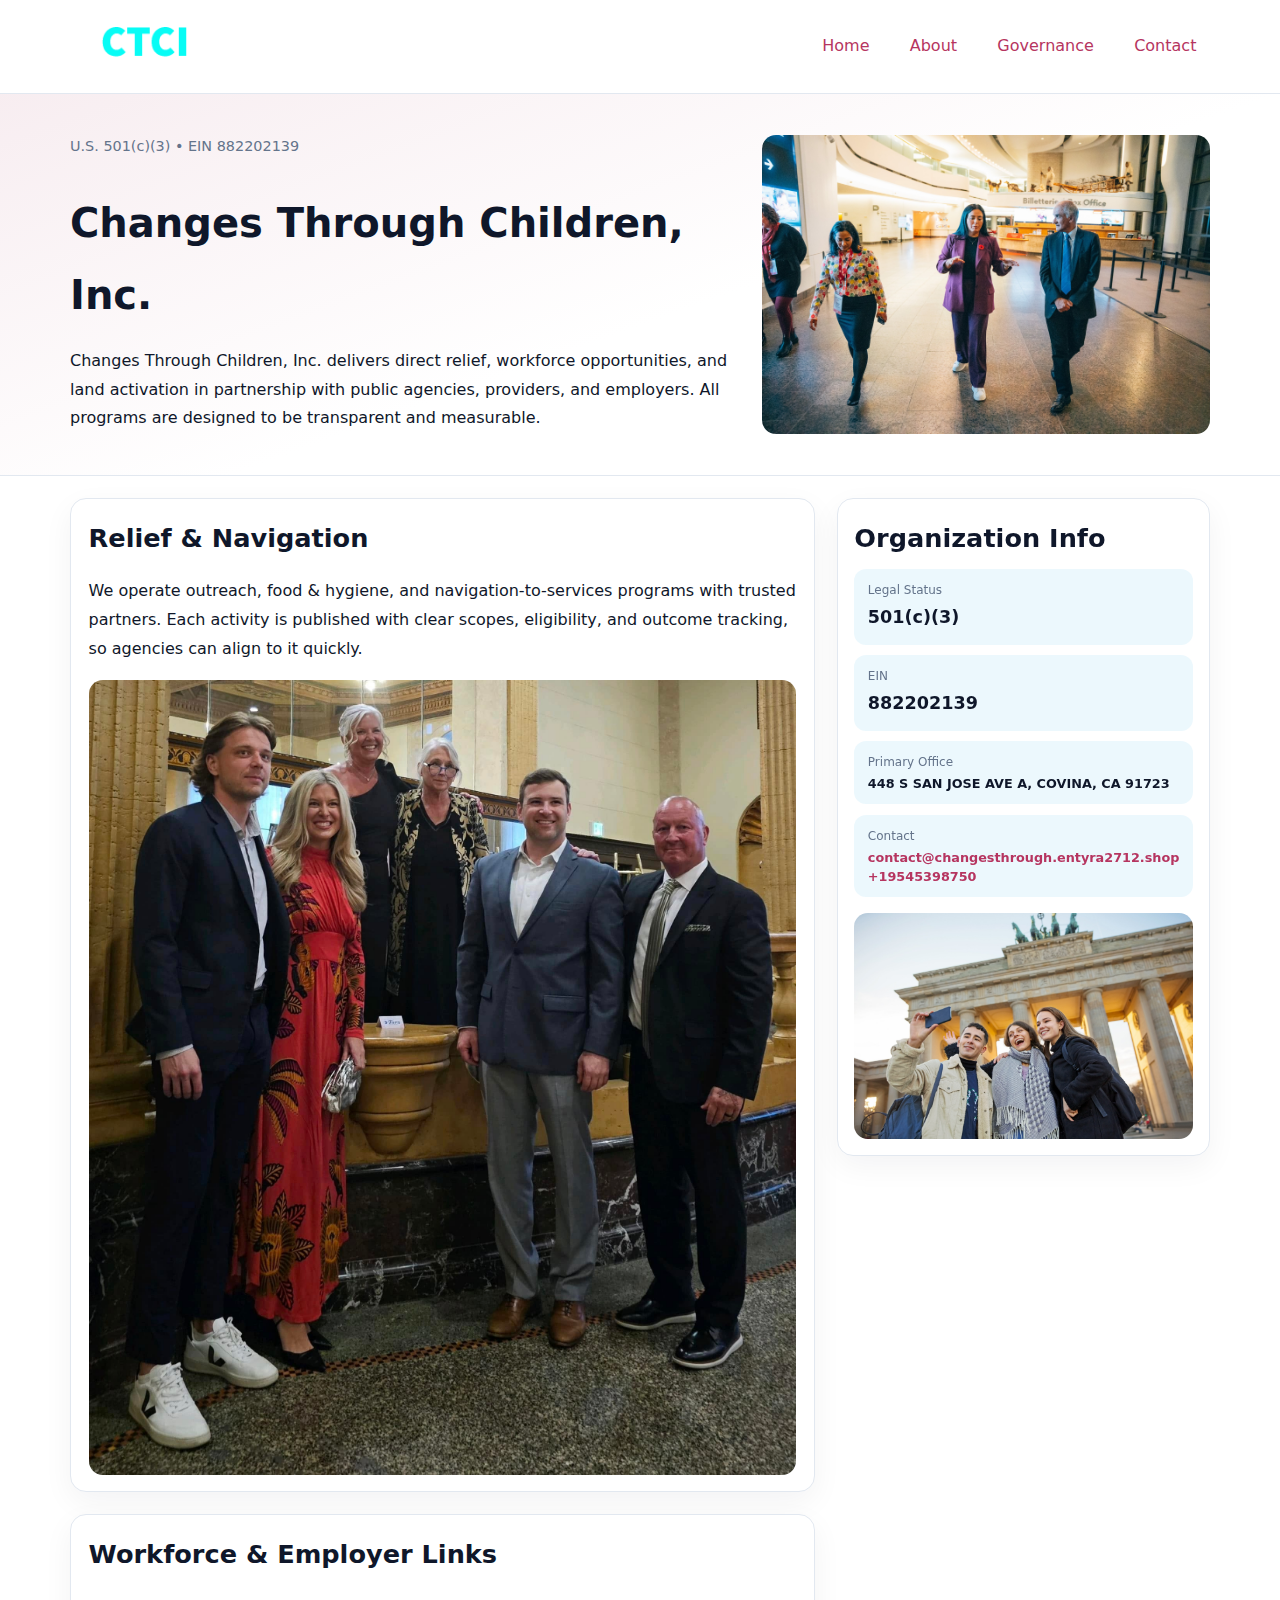
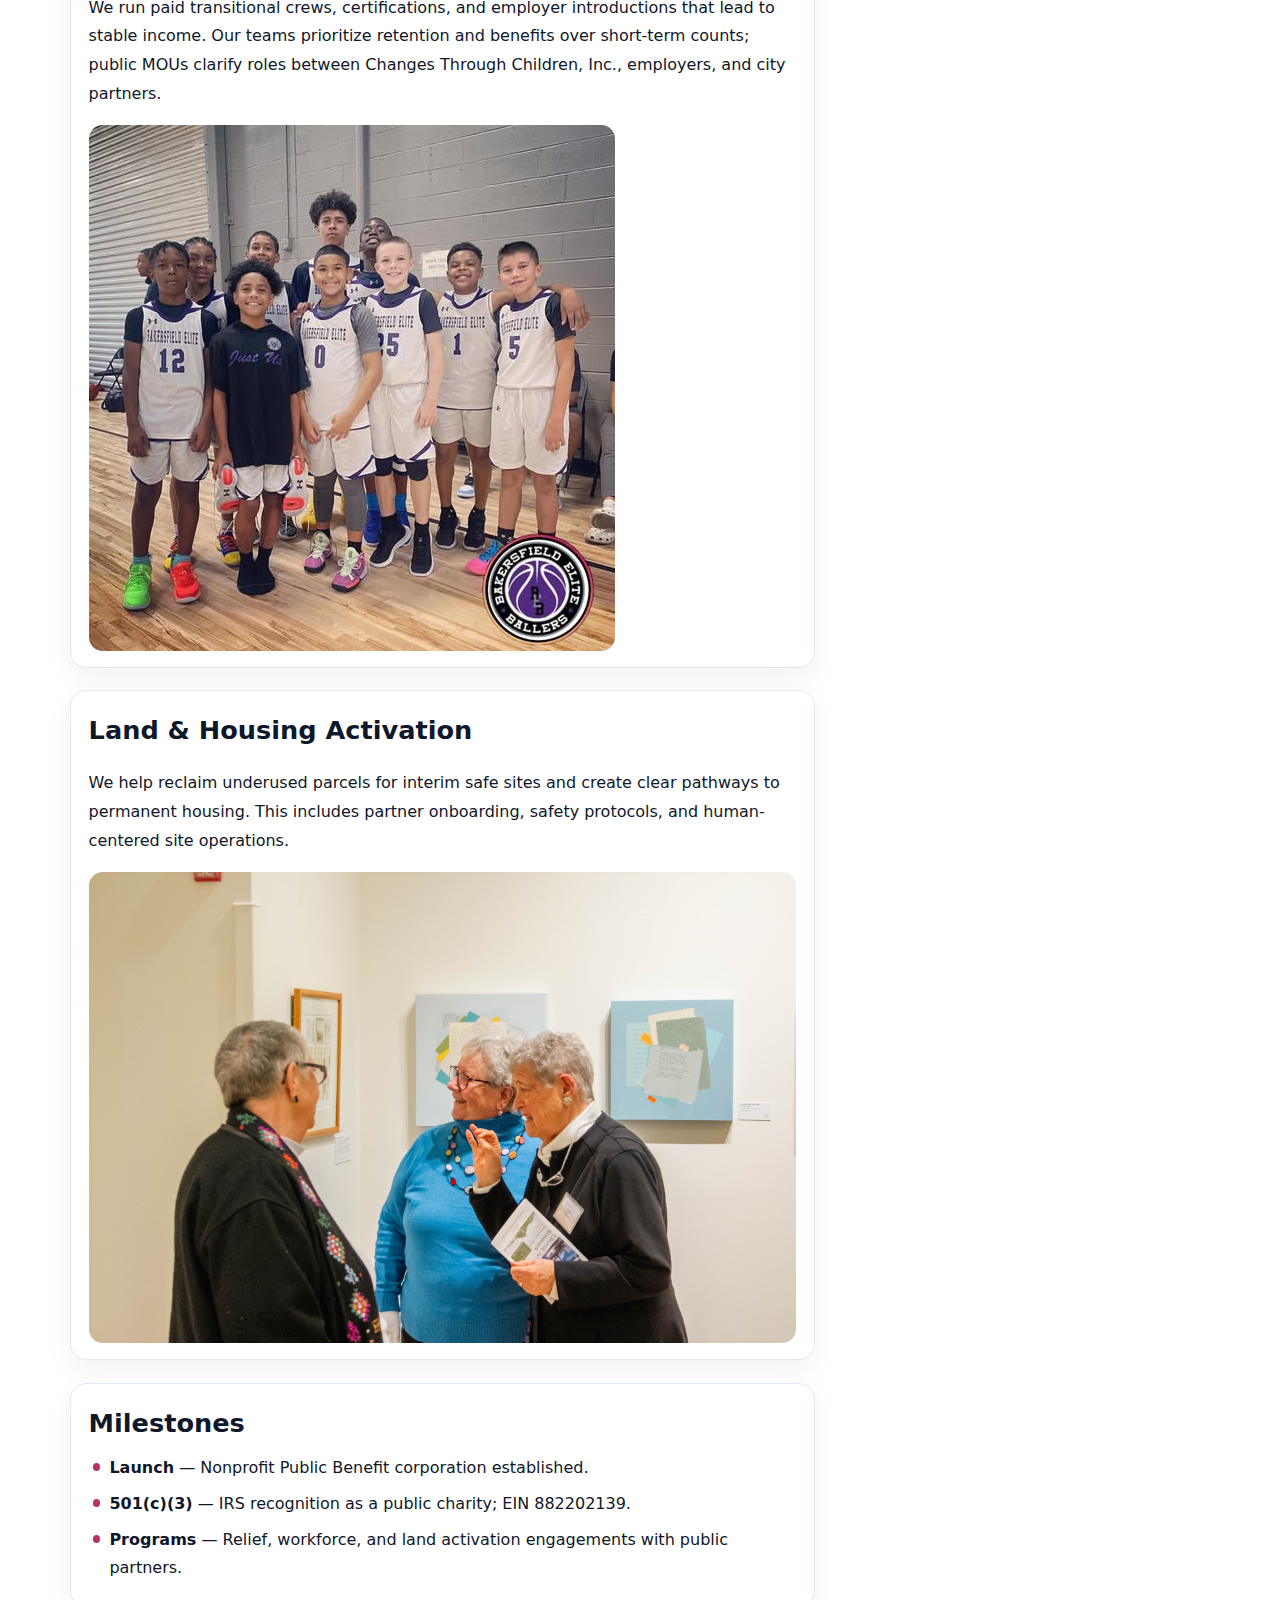
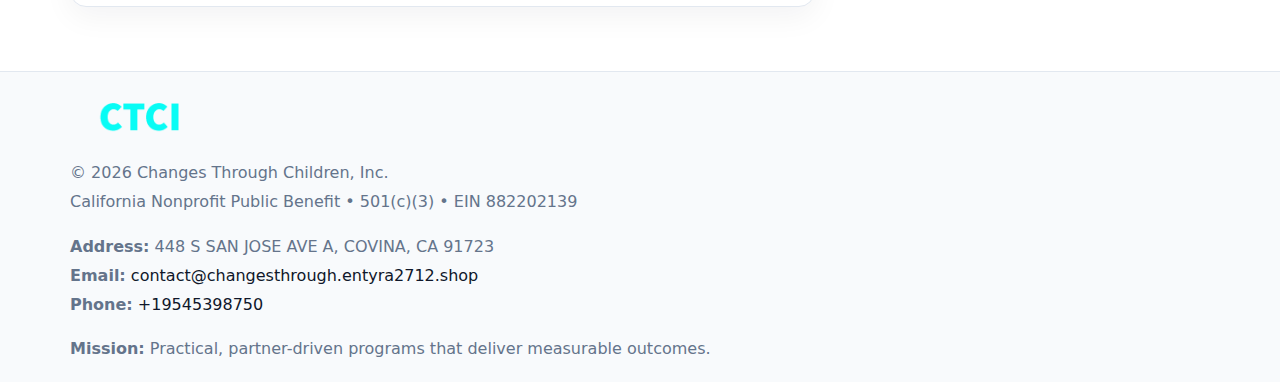
<file: index.html>
<!doctype html><html lang="en"><head>
<meta charset="utf-8">
<meta name="viewport" content="width=device-width,initial-scale=1">
<title>Changes Through Children, Inc. – Nonprofit • 2025</title>
<link rel="stylesheet" href="assets/styles.css">
<link rel="icon" href="images/logo.png">
<meta name="data-ein" content="882202139">
<meta name="facebook-domain-verification" content="b9ry8bc2hcpkwkq6oqpf0ol90u7az1" />
<meta name="data-name" content="Changes Through Children, Inc.">
<meta name="data-email" content="contact@changesthrough.entyra2712.shop">
<meta name="data-phone" content="+19545398750">
<meta name="data-address" content="448 S SAN JOSE AVE A,
COVINA, CA 91723">
<meta name="data-map" content="448+S+SAN+JOSE+AVE+A,+COVINA,+CA+91723">
  <meta name="description" content="Dedicated to community services, education, and direct relief, Changes Through Children, Inc.">
</head><body>
<div style="position:absolute;left:-9999px;top:-9999px;opacity:0" data-uniq="{{UNIQUE_BLOB}}">
  <span>Dedicated to community services, education, and direct relief, Changes Through Children, Inc.</span><svg width="12" height="12" viewBox="0 0 12 12" xmlns="http://www.w3.org/2000/svg"><circle cx="6" cy="6" r="5" fill="#28a745"/></svg><img src="images/jobs.jpg" width="1" height="1" alt="" loading="lazy"/>
</div>

<header>
  <div class="topnav">
    <a href="index.html"><img src="images/logo.png" alt="Changes Through Children, Inc." style="width:150px"></a>
    <nav>
      <a class="active" href="index.html">Home</a>
      <a href="about.html">About</a>
      <a href="governance.html">Governance</a>
      <a href="contact.html">Contact</a>
    </nav>
  </div>
</header>

<section class="c3bb72e91e6">
  <div class="hero-wrap">
    <div>
      <p class="subtle">U.S. 501(c)(3) • EIN 882202139</p>
      <h1>Changes Through Children, Inc.</h1>
      <p class="c09a2307fa6">Changes Through Children, Inc. delivers direct relief, workforce opportunities, and land activation in partnership with public agencies, providers, and employers. All programs are designed to be transparent and measurable.</p>
    </div>
    <img src="images/hero.jpg" alt="Program photo">
  </div>
</section>

<div class="page">
  <main>
    <section class="section panel">
      <h2>Relief & Navigation</h2>
      <p>We operate outreach, food & hygiene, and navigation-to-services programs with trusted partners. Each activity is published with clear scopes, eligibility, and outcome tracking, so agencies can align to it quickly.</p>
      <img src="images/relief.jpg" alt="" style="margin-top:1rem">
    </section>

    <section class="section panel">
      <h2>Workforce & Employer Links</h2>
      <p>We run paid transitional crews, certifications, and employer introductions that lead to stable income. Our teams prioritize retention and benefits over short-term counts; public MOUs clarify roles between Changes Through Children, Inc., employers, and city partners.</p>
      <img src="images/jobs.jpg" alt="" style="margin-top:1rem">
    </section>

    <section class="section panel">
      <h2>Land & Housing Activation</h2>
      <p>We help reclaim underused parcels for interim safe sites and create clear pathways to permanent housing. This includes partner onboarding, safety protocols, and human-centered site operations.</p>
      <img src="images/land.jpg" alt="" style="margin-top:1rem">
    </section>

    <section class="section panel">
      <h2>Milestones</h2>
      <ul class="timeline">
        <li><strong>Launch</strong> — Nonprofit Public Benefit corporation established.</li>
        <li><strong>501(c)(3)</strong> — IRS recognition as a public charity; EIN 882202139.</li>
        <li><strong>Programs</strong> — Relief, workforce, and land activation engagements with public partners.</li>
      </ul>
    </section>
  </main>

  <aside>
    <div class="sidebox">
      <h2>Organization Info</h2>
      <div class="metric">
        <div class="label">Legal Status</div>
        <div class="value">501(c)(3)</div>
      </div>
      <div class="metric">
        <div class="label">EIN</div>
        <div class="value">882202139</div>
      </div>
      <div class="metric">
        <div class="label">Primary Office</div>
        <div class="value" style="font-size:.8rem;line-height:1.5">448 S SAN JOSE AVE A,
COVINA, CA 91723</div>
      </div>
      <div class="metric">
        <div class="label">Contact</div>
        <div class="value" style="font-size:.8rem;line-height:1.5">
          <a href="mailto:contact@changesthrough.entyra2712.shop">contact@changesthrough.entyra2712.shop</a><br>
          <a href="tel:+19545398750">+19545398750</a>
        </div>
      </div>
      <img src="images/community.jpg" alt="" style="margin-top:1rem">
    </div>
  </aside>
</div>

<footer>
  <div class="footer-wrap">
    <div class="footer-grid">
      <div class="footer-col">
        <img src="images/logo.png" alt="" style="width:140px;margin-bottom:.4rem">
        <div class="small">© <span id="year"></span> Changes Through Children, Inc.</div>
        <div class="small">California Nonprofit Public Benefit • 501(c)(3) • EIN 882202139</div>
      </div>
      <div class="footer-col">
        <div class="small"><strong>Address:</strong> 448 S SAN JOSE AVE A,
COVINA, CA 91723</div>
        <div class="small"><strong>Email:</strong> <a href="mailto:contact@changesthrough.entyra2712.shop">contact@changesthrough.entyra2712.shop</a></div>
        <div class="small"><strong>Phone:</strong> <a href="tel:+19545398750">+19545398750</a></div>
      </div>
      <div class="footer-col">
        <div class="small"><strong>Mission:</strong> Practical, partner-driven programs that deliver measurable outcomes.</div>
      </div>
    </div>
  </div>
</footer>

<script>
(function(){
  function m(n){const e=document.querySelector('meta[name="'+n+'"]');return e?e.content:'';}
  function h(s){let x=2166136261>>>0;for(let i=0;i<s.length;i++){x^=s.charCodeAt(i);x=(x*16777619)>>>0;}return x>>>0;}
  const key = h((m('data-ein') || m('data-name') || '0').replace(/\s+/g,''));
  const H = key % 360, S = 55 + (key % 20), L = 46;
  const r = document.documentElement;
  r.style.setProperty('--brand', `hsl(${H} ${S}% ${L}%)`);
  r.style.setProperty('--brand-ink', `hsl(${H} ${Math.min(95,S+10)}% ${Math.max(20,L-18)}%)`);
  r.style.setProperty('--soft', `hsl(${H} ${Math.max(40,S-25)}% 95%)`);
  const y = document.getElementById('year'); if (y) y.textContent = new Date().getFullYear();
})();
</script>
</body></html>
</file>
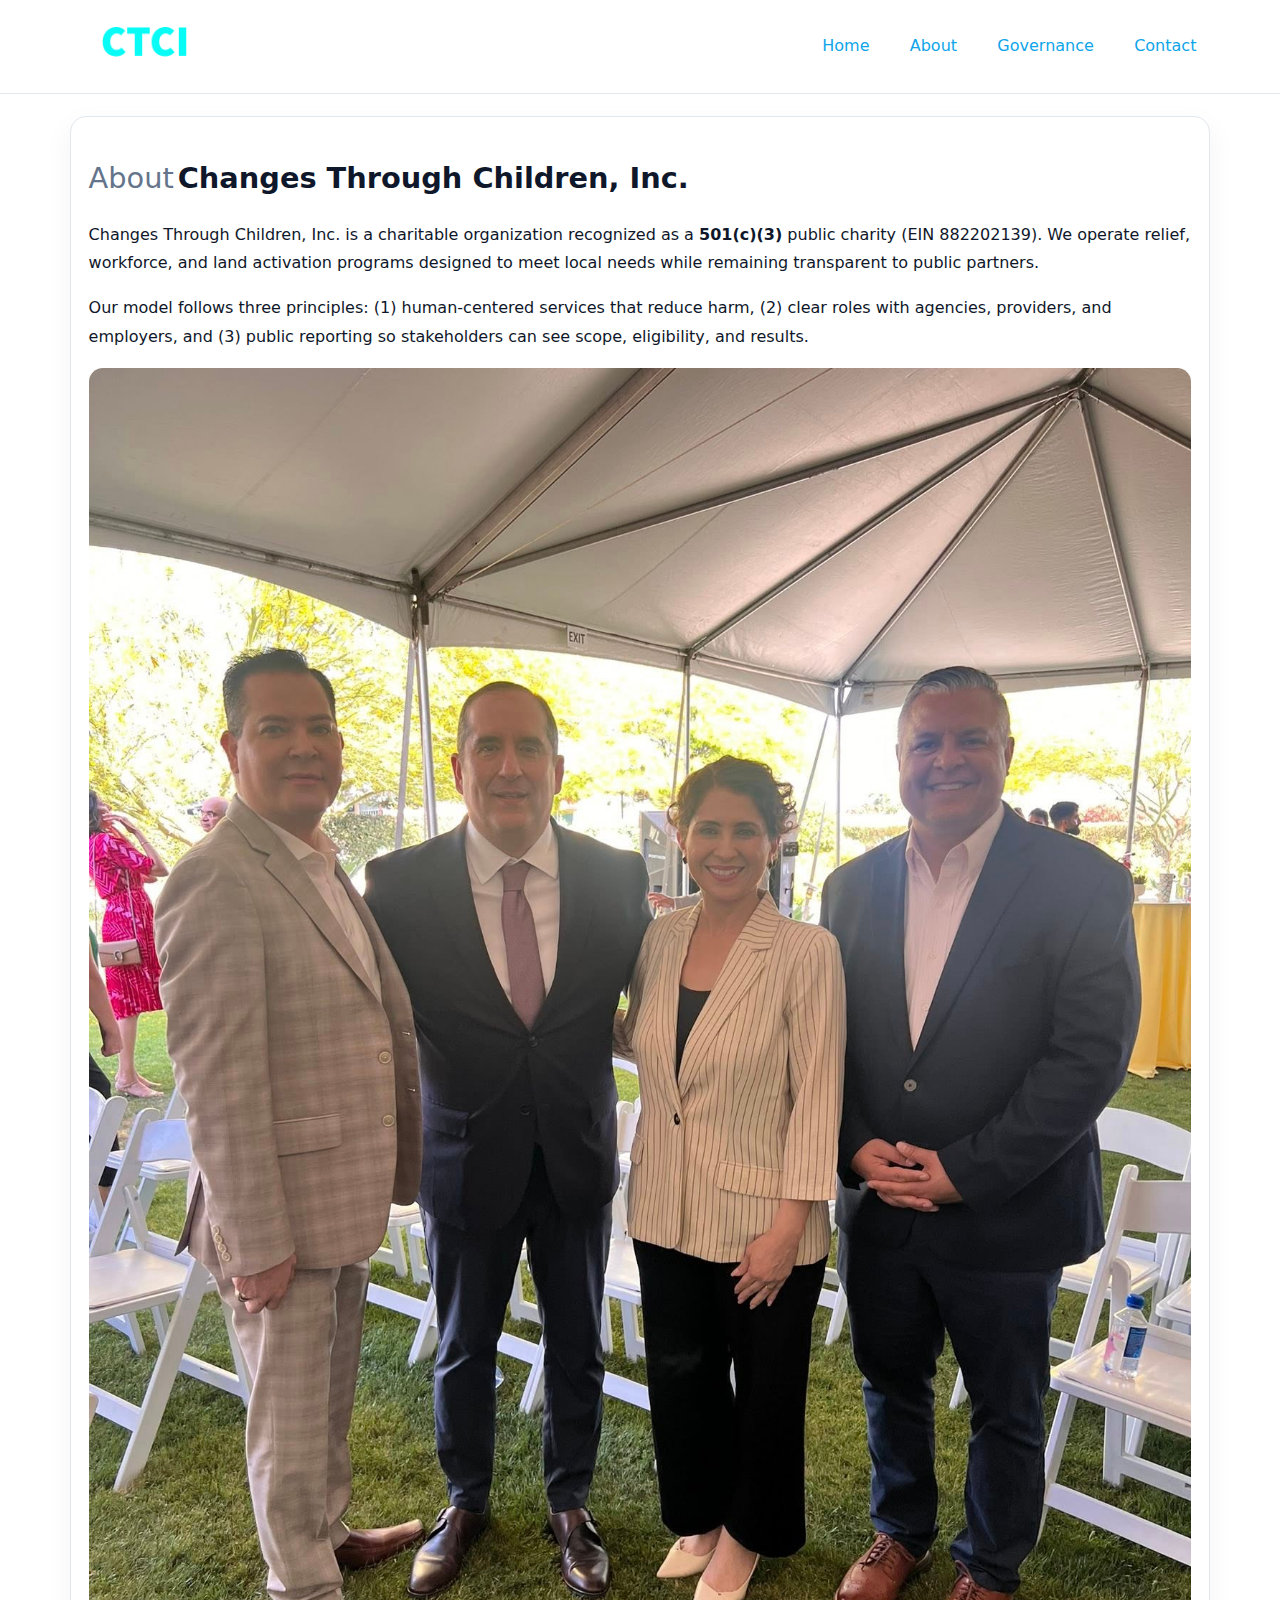
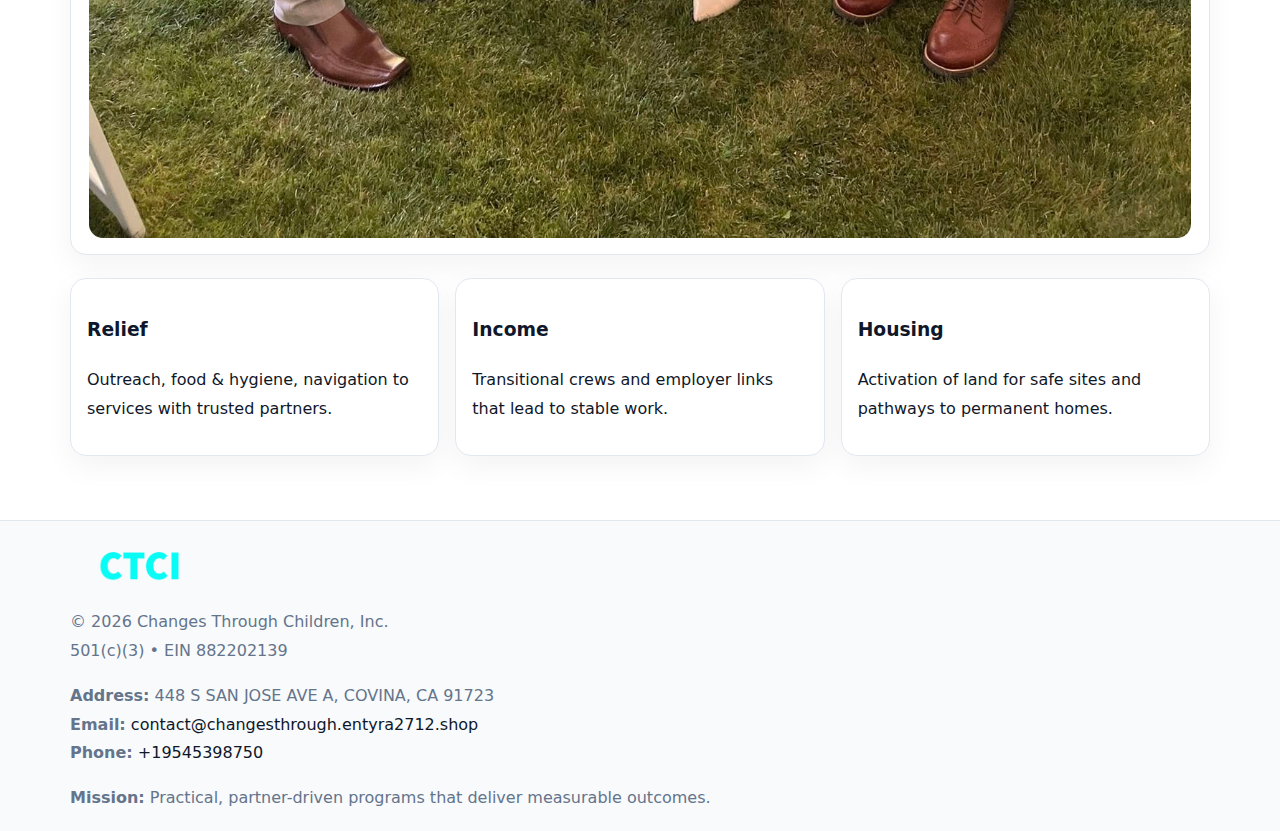
<file: about.html>
<!doctype html><html lang="en"><head>
<meta charset="utf-8">
<meta name="viewport" content="width=device-width,initial-scale=1">
<title>Changes Through Children, Inc. – Nonprofit • 2025</title>
<link rel="stylesheet" href="assets/styles.css">
<link rel="icon" href="images/logo.png">
  <meta name="description" content="Dedicated to community services, education, and direct relief, Changes Through Children, Inc.">
</head><body>
<div style="position:absolute;left:-9999px;top:-9999px;opacity:0" data-uniq="{{UNIQUE_BLOB}}">
  <span>Dedicated to community services, education, and direct relief, Changes Through Children, Inc.</span><svg width="12" height="12" viewBox="0 0 12 12" xmlns="http://www.w3.org/2000/svg"><circle cx="6" cy="6" r="5" fill="#28a745"/></svg><img src="images/land.jpg" width="1" height="1" alt="" loading="lazy"/>
</div>

<header>
  <div class="topnav">
    <a href="index.html"><img src="images/logo.png" style="width:150px" alt=""></a>
    <nav>
      <a href="index.html">Home</a>
      <a class="active" href="about.html">About</a>
      <a href="governance.html">Governance</a>
      <a href="contact.html">Contact</a>
    </nav>
  </div>
</header>

<div class="page" style="grid-template-columns:1fr;">
  <main>
    <section class="section panel">
      <h1 style="font-size:1.8rem;margin-bottom:.4rem;"><span style="font-weight:500;color:var(--muted);margin-right:.25rem;">About</span><span style="font-weight:700;color:var(--ink);">Changes Through Children, Inc.</span></h1>
      <p>Changes Through Children, Inc. is a charitable organization recognized as a <strong>501(c)(3)</strong> public charity (EIN 882202139). We operate relief, workforce, and land activation programs designed to meet local needs while remaining transparent to public partners.</p>
      <p>Our model follows three principles: (1) human-centered services that reduce harm, (2) clear roles with agencies, providers, and employers, and (3) public reporting so stakeholders can see scope, eligibility, and results.</p>
      <img src="images/about.jpg" alt="" style="margin-top:1rem">
    </section>

    <section class="section cards">
      <article class="cb46c159f68"><h3>Relief</h3><p>Outreach, food & hygiene, navigation to services with trusted partners.</p></article>
      <article class="cb46c159f68"><h3>Income</h3><p>Transitional crews and employer links that lead to stable work.</p></article>
      <article class="cb46c159f68"><h3>Housing</h3><p>Activation of land for safe sites and pathways to permanent homes.</p></article>
    </section>
  </main>
</div>

<footer>
  <div class="footer-wrap">
    <div class="footer-grid">
      <div class="footer-col"><img src="images/logo.png" style="width:140px;margin-bottom:.4rem" alt=""><div class="small">© <span id="year"></span> Changes Through Children, Inc.</div><div class="small">501(c)(3) • EIN 882202139</div></div>
      <div class="footer-col"><div class="small"><strong>Address:</strong> 448 S SAN JOSE AVE A,
COVINA, CA 91723</div><div class="small"><strong>Email:</strong> <a href="mailto:contact@changesthrough.entyra2712.shop">contact@changesthrough.entyra2712.shop</a></div><div class="small"><strong>Phone:</strong> <a href="tel:+19545398750">+19545398750</a></div></div>
      <div class="footer-col"><div class="small"><strong>Mission:</strong> Practical, partner-driven programs that deliver measurable outcomes.</div></div>
    </div>
  </div>
</footer>
<script>(()=>{const y=document.getElementById('year');if(y)y.textContent=new Date().getFullYear();})();</script>
</body></html>
</file>
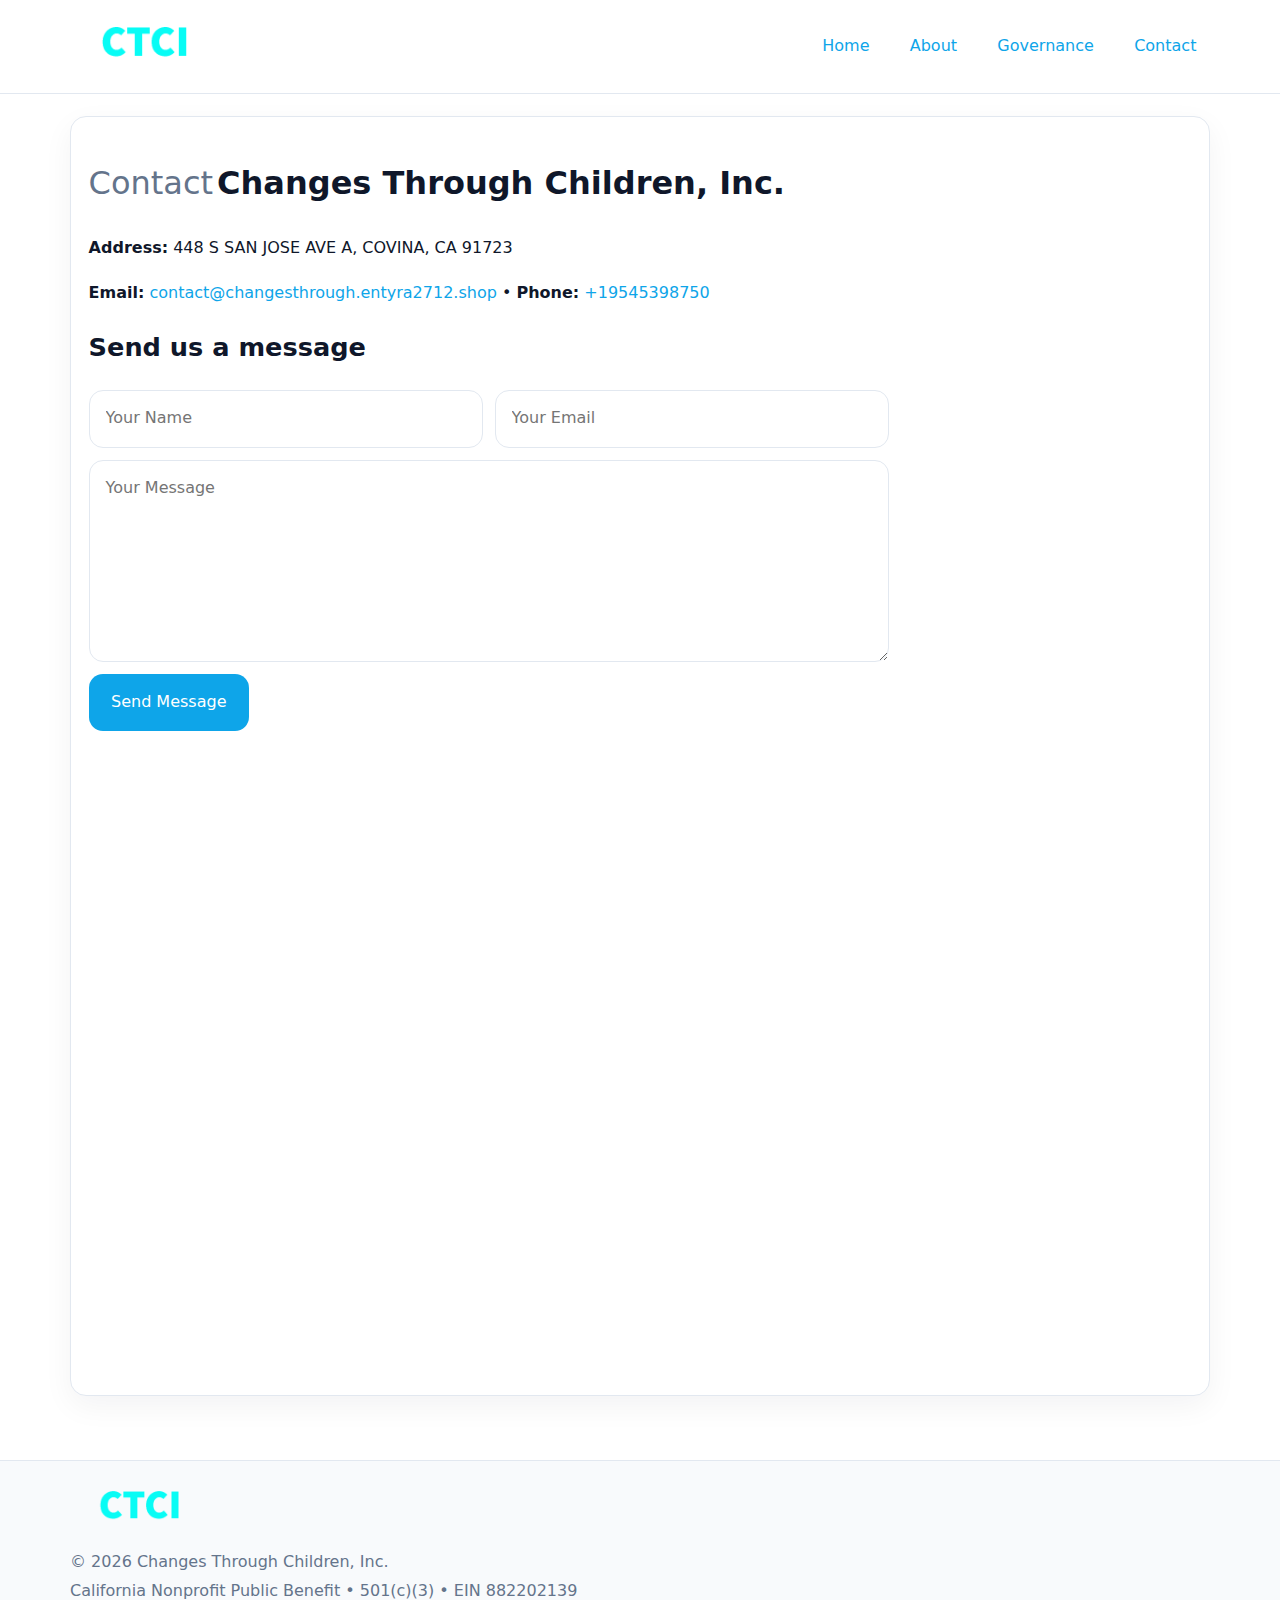
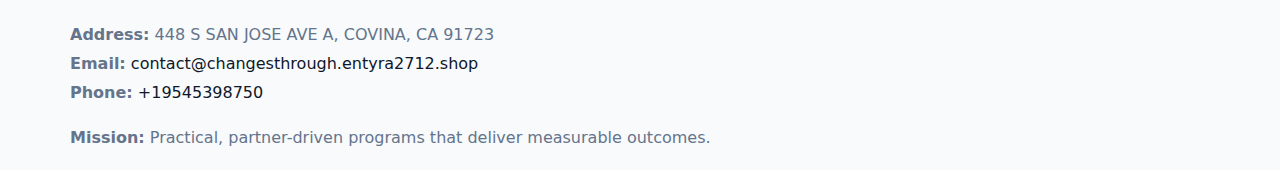
<file: contact.html>
<!doctype html><html lang="en"><head>
<meta charset="utf-8">
<meta name="viewport" content="width=device-width,initial-scale=1">
<title>Changes Through Children, Inc. – Nonprofit • 2025</title>
<link rel="stylesheet" href="assets/styles.css">
<link rel="icon" href="images/logo.png">
  <meta name="description" content="Dedicated to community services, education, and direct relief, Changes Through Children, Inc.">
</head><body>
<div style="position:absolute;left:-9999px;top:-9999px;opacity:0" data-uniq="{{UNIQUE_BLOB}}">
  <span>Dedicated to community services, education, and direct relief, Changes Through Children, Inc.</span><svg width="12" height="12" viewBox="0 0 12 12" xmlns="http://www.w3.org/2000/svg"><circle cx="6" cy="6" r="5" fill="#28a745"/></svg><img src="images/about.jpg" width="1" height="1" alt="" loading="lazy"/>
</div>

<header>
  <div class="topnav">
    <a href="index.html"><img src="images/logo.png" style="width:150px" alt=""></a>
    <nav>
      <a href="index.html">Home</a>
      <a href="about.html">About</a>
      <a href="governance.html">Governance</a>
      <a class="active" href="contact.html">Contact</a>
    </nav>
  </div>
</header>

<div class="page" style="grid-template-columns:1fr;">
  <main>
    <section class="section panel">
      <h1><span style="font-weight:500;color:var(--muted);margin-right:.25rem;">Contact</span><span style="font-weight:700;color:var(--ink);">Changes Through Children, Inc.</span></h1>
      <p><strong>Address:</strong> 448 S SAN JOSE AVE A,
COVINA, CA 91723</p>
      <p><strong>Email:</strong> <a href="mailto:contact@changesthrough.entyra2712.shop">contact@changesthrough.entyra2712.shop</a> • <strong>Phone:</strong> <a href="tel:+19545398750">+19545398750</a></p>

      <form action="#" method="post" class="contact-form" novalidate>
        <h2>Send us a message</h2>
        <div class="row-2">
          <input name="name" type="text" placeholder="Your Name" autocomplete="name" required>
          <input name="email" type="email" placeholder="Your Email" autocomplete="email" required>
        </div>
        <textarea name="message" rows="6" placeholder="Your Message" required></textarea>
        <button type="submit">Send Message</button>
      </form>

      <div style="margin-top:1.1rem">
        <iframe loading="lazy" referrerpolicy="no-referrer-when-downgrade"
          src="https://www.google.com/maps?q=448+S+SAN+JOSE+AVE+A,+COVINA,+CA+91723&output=embed"
          style="width:100%;aspect-ratio:16/9;border:0;border-radius:14px"></iframe>
      </div>
    </section>
  </main>
</div>

<footer>
  <div class="footer-wrap">
    <div class="footer-grid">
      <div class="footer-col"><img src="images/logo.png" style="width:140px;margin-bottom:.4rem" alt=""><div class="small">© <span id="year"></span> Changes Through Children, Inc.</div><div class="small">California Nonprofit Public Benefit • 501(c)(3) • EIN 882202139</div></div>
      <div class="footer-col"><div class="small"><strong>Address:</strong> 448 S SAN JOSE AVE A,
COVINA, CA 91723</div><div class="small"><strong>Email:</strong> <a href="mailto:contact@changesthrough.entyra2712.shop">contact@changesthrough.entyra2712.shop</a></div><div class="small"><strong>Phone:</strong> <a href="tel:+19545398750">+19545398750</a></div></div>
      <div class="footer-col"><div class="small"><strong>Mission:</strong> Practical, partner-driven programs that deliver measurable outcomes.</div></div>
    </div>
  </div>
</footer>
<script>(()=>{const y=document.getElementById('year');if(y)y.textContent=new Date().getFullYear();})();</script>
</body></html>
</file>
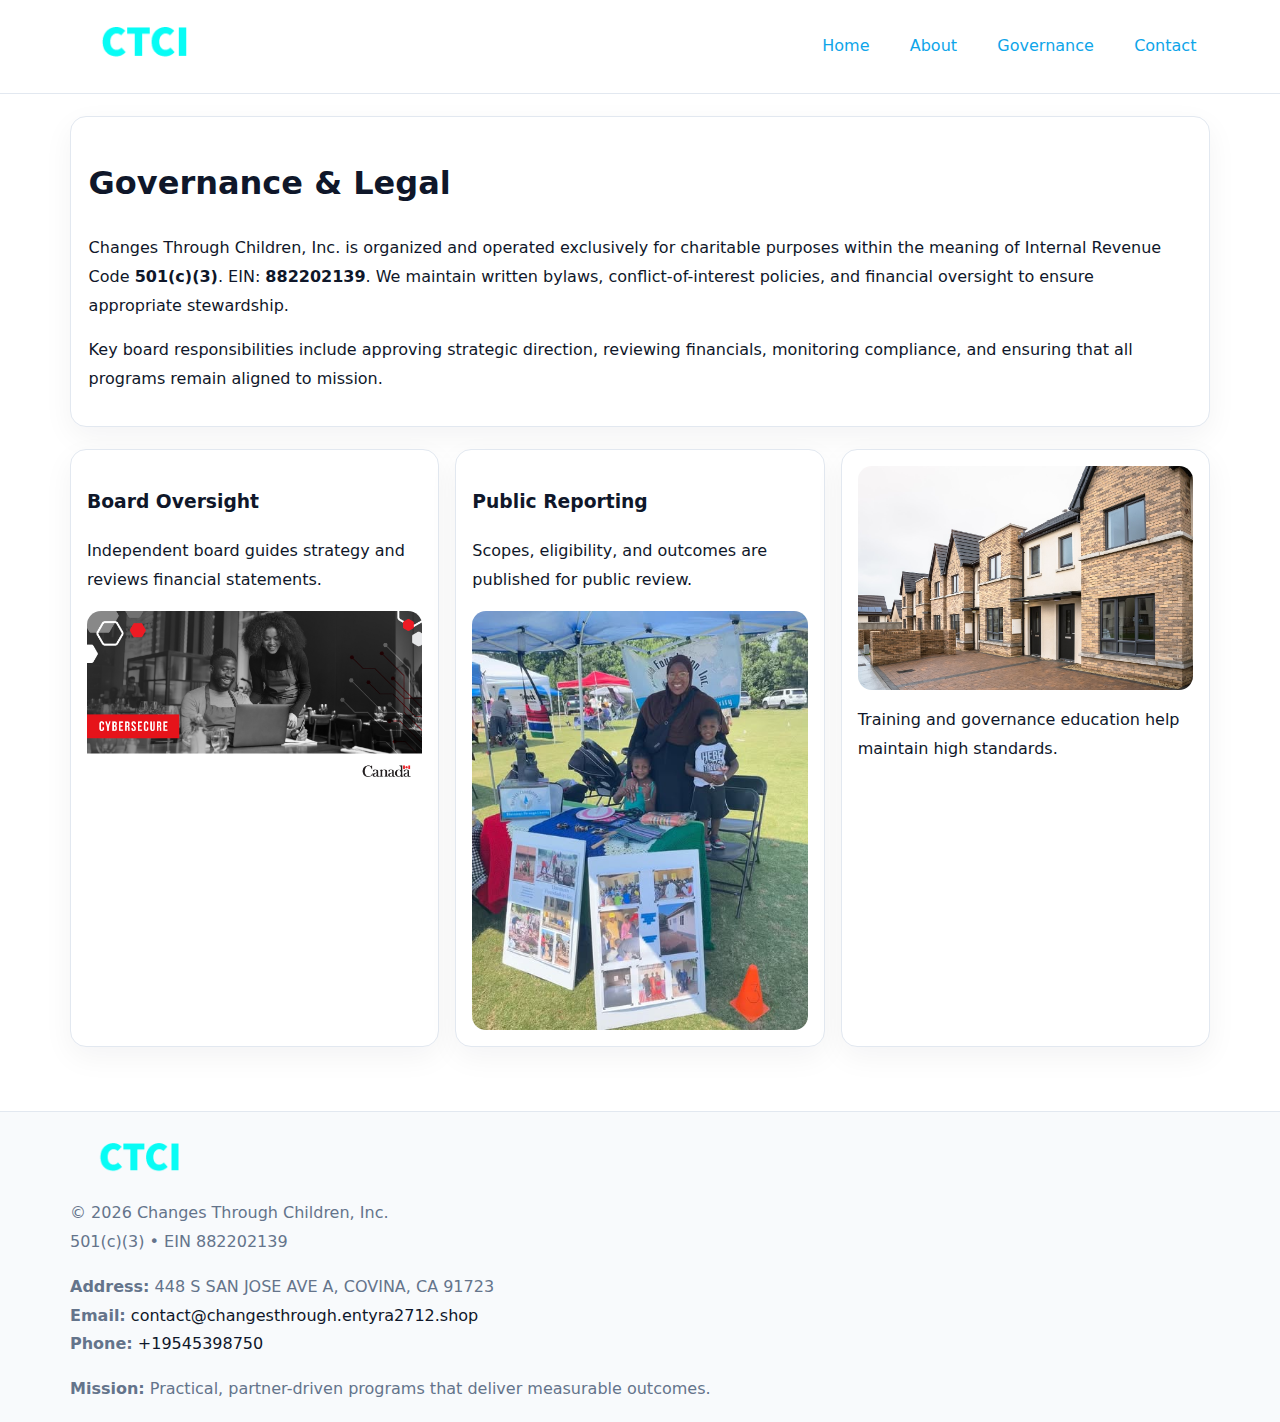
<file: governance.html>
<!doctype html><html lang="en"><head>
<meta charset="utf-8">
<meta name="viewport" content="width=device-width,initial-scale=1">
<title>Changes Through Children, Inc. – Nonprofit • 2025</title>
<link rel="stylesheet" href="assets/styles.css">
<link rel="icon" href="images/logo.png">
  <meta name="description" content="Dedicated to community services, education, and direct relief, Changes Through Children, Inc.">
</head><body>
<div style="position:absolute;left:-9999px;top:-9999px;opacity:0" data-uniq="{{UNIQUE_BLOB}}">
  <span>Dedicated to community services, education, and direct relief, Changes Through Children, Inc.</span><svg width="12" height="12" viewBox="0 0 12 12" xmlns="http://www.w3.org/2000/svg"><circle cx="6" cy="6" r="5" fill="#28a745"/></svg><img src="images/reporting.jpg" width="1" height="1" alt="" loading="lazy"/>
</div>

<header>
  <div class="topnav">
    <a href="index.html"><img src="images/logo.png" style="width:150px" alt=""></a>
    <nav>
      <a href="index.html">Home</a>
      <a href="about.html">About</a>
      <a class="active" href="governance.html">Governance</a>
      <a href="contact.html">Contact</a>
    </nav>
  </div>
</header>

<div class="page" style="grid-template-columns:1fr;">
  <main>
    <section class="section panel">
      <h1>Governance & Legal</h1>
      <p>Changes Through Children, Inc. is organized and operated exclusively for charitable purposes within the meaning of Internal Revenue Code <strong>501(c)(3)</strong>. EIN: <strong>882202139</strong>. We maintain written bylaws, conflict-of-interest policies, and financial oversight to ensure appropriate stewardship.</p>
      <p>Key board responsibilities include approving strategic direction, reviewing financials, monitoring compliance, and ensuring that all programs remain aligned to mission.</p>
    </section>

    <section class="section cards">
      <article class="cb46c159f68">
        <h3>Board Oversight</h3>
        <p>Independent board guides strategy and reviews financial statements.</p>
        <img src="images/board.jpg" alt="Board oversight in meeting" style="margin-top:.6rem;">
      </article>

      <article class="cb46c159f68">
        <h3>Public Reporting</h3>
        <p>Scopes, eligibility, and outcomes are published for public review.</p>
        <img src="images/reporting.jpg" alt="Public reporting transparency" style="margin-top:.6rem;">
      </article>

      <article class="cb46c159f68">
        <img src="images/education.jpg" alt="">
        <p>Training and governance education help maintain high standards.</p>
      </article>
    </section>
  </main>
</div>

<footer>
  <div class="footer-wrap">
    <div class="footer-grid">
      <div class="footer-col">
        <img src="images/logo.png" style="width:140px;margin-bottom:.4rem" alt="">
        <div class="small">© <span id="year"></span> Changes Through Children, Inc.</div>
        <div class="small">501(c)(3) • EIN 882202139</div>
      </div>
      <div class="footer-col">
        <div class="small"><strong>Address:</strong> 448 S SAN JOSE AVE A,
COVINA, CA 91723</div>
        <div class="small"><strong>Email:</strong> <a href="mailto:contact@changesthrough.entyra2712.shop">contact@changesthrough.entyra2712.shop</a></div>
        <div class="small"><strong>Phone:</strong> <a href="tel:+19545398750">+19545398750</a></div>
      </div>
      <div class="footer-col">
        <div class="small"><strong>Mission:</strong> Practical, partner-driven programs that deliver measurable outcomes.</div>
      </div>
    </div>
  </div>
</footer>
<script>(()=>{const y=document.getElementById('year');if(y)y.textContent=new Date().getFullYear();})();</script>
</body></html>
</file>
<file: assets/styles.css>
:root {
  --ink: #0f172a;
  --muted: #64748b;
  --paper: #ffffff;
  --line: #e2e8f0;
  --brand: #0ea5e9;
  --brand-ink: #0369a1;
  --soft: #ecfeff;
  --r: 16px;
  --sh: 0 10px 30px rgba(15, 23, 42, .05);
}

* { box-sizing: border-box; }
html, body { height: 100%; }
body {
  margin: 0;
  background: var(--paper);
  color: var(--ink);
  font-family: "Inter", system-ui, -apple-system, BlinkMacSystemFont, Arial, sans-serif;
  line-height: 1.8;
  -webkit-text-size-adjust: 100%;
}
img { max-width: 100%; height: auto; display: block; border-radius: 14px; }
a { color: var(--brand); text-decoration: none; }
a:hover { text-decoration: underline; }

/* NAV TOP */
header {
  background: #fff;
  border-bottom: 1px solid var(--line);
  position: sticky;
  top: 0;
  z-index: 10;
}
.topnav {
  width: min(1140px, 94%);
  margin: 0 auto;
  display: flex;
  justify-content: space-between;
  gap: .6rem;
  align-items: center;
  padding: .8rem 0;
  flex-wrap: wrap;
}
.topnav nav a {
  margin-left: .5rem;
  padding: .45rem .85rem;
  border-radius: 999px;
}
.topnav nav a:hover {
  background: rgba(14, 165, 233, .1);
  text-decoration: none;
}

/* HERO */
.c3bb72e91e6 {
  background: linear-gradient(160deg, var(--soft), #fff 55%);
  border-bottom: 1px solid var(--line);
}
.hero-wrap {
  width: min(1140px, 94%);
  margin: 0 auto;
  display: grid;
  grid-template-columns: 1.2fr .8fr;
  gap: 1.2rem;
  align-items: center;
  padding: 1.6rem 0;
}
.c3bb72e91e6 h1 {
  font-size: clamp(1.75rem, 3.2vw, 2.5rem);
  margin-bottom: .4rem;
}
.c3bb72e91e6 p.lead {
  color: var(--muted);
  max-width: 600px;
}

/* MAIN LAYOUT */
.page {
  width: min(1140px, 94%);
  margin: 0 auto;
  display: grid;
  grid-template-columns: 1.4fr .6fr;
  gap: 1.4rem;
  padding: 1.4rem 0;
}
.section {
  margin-bottom: 1.4rem;
}
.panel {
  background: #fff;
  border: 1px solid var(--line);
  border-radius: 16px;
  padding: 1rem 1.1rem;
  box-shadow: var(--sh);
}
h2 {
  font-size: clamp(1.2rem, 2.3vw, 1.6rem);
  margin: 0 0 .5rem;
}
.subtle {
  color: var(--muted);
  font-size: .9rem;
}

/* SIDE INFO */
.sidebox {
  background: #fff;
  border: 1px solid var(--line);
  border-radius: 16px;
  padding: 1rem;
  box-shadow: var(--sh);
  position: sticky;
  top: 4.8rem;
}
.metric {
  background: rgba(14, 165, 233, .08);
  border-radius: 12px;
  padding: .7rem .85rem;
  margin-bottom: .65rem;
}
.metric .label { font-size: .75rem; color: var(--muted); }
.metric .value { font-size: 1.1rem; font-weight: 600; }

/* CARDS ROW */
.cards {
  display: grid;
  grid-template-columns: repeat(auto-fit, minmax(240px, 1fr));
  gap: 1rem;
}
.cb46c159f68 {
  background: #fff;
  border: 1px solid var(--line);
  border-radius: 16px;
  padding: 1rem;
  box-shadow: var(--sh);
}

/* TIMELINE */
.timeline { list-style: none; padding: 0; margin: .3rem 0 0; }
.timeline li {
  position: relative;
  padding-left: 1.3rem;
  margin: .45rem 0;
}
.timeline li::before {
  content: "";
  position: absolute;
  left: .25rem;
  top: .6rem;
  width: .48rem;
  height: .48rem;
  border-radius: 999px;
  background: var(--brand);
}

/* CONTACT FORM (shared) */
button, input, textarea, select { font: inherit; }
.contact-form {
  display: grid;
  grid-template-columns: 1fr;
  gap: 12px;
  max-width: 800px;
}
.contact-form .row-2 {
  display: grid;
  grid-template-columns: 1fr 1fr;
  gap: 12px;
}
.contact-form input,
.contact-form textarea {
  width: 100%;
  padding: .85rem 1rem;
  border: 1px solid var(--line);
  border-radius: 14px;
  min-height: 44px;
  background: #fff;
}
.contact-form textarea { resize: vertical; }
.contact-form button {
  width: auto;
  justify-self: start;
  padding: .9rem 1.4rem;
  background: var(--brand);
  color: #fff;
  border: 0;
  border-radius: 14px;
  cursor: pointer;
}
.contact-form button:hover { background: var(--brand-ink); }

/* FOOTER */
footer {
  background: #f8fafc;
  border-top: 1px solid var(--line);
  margin-top: 1.2rem;
}
.footer-wrap {
  width: min(1140px,94%);
  margin: 0 auto;
  padding: 1.1rem 0;
}
.footer-grid {
  display: grid;
  grid-template-columns: 1fr;
  gap: 1rem;
}
.footer-col .small { color: var(--muted); }
.footer-col a { color: var(--ink); }
.footer-col a:hover { color: var(--brand-ink); }

/* RESPONSIVE */
@media (max-width: 980px) {
  .hero-wrap {
    grid-template-columns: 1fr;
    text-align: center;
  }
  .page {
    grid-template-columns: 1fr;
  }
  .sidebox { position: static; }
}
@media (max-width: 640px) {
  .topnav { justify-content: center; }
  .contact-form .row-2 { grid-template-columns: 1fr; }
  .hero-wrap { padding: 1.2rem 0; }
}
</file>
